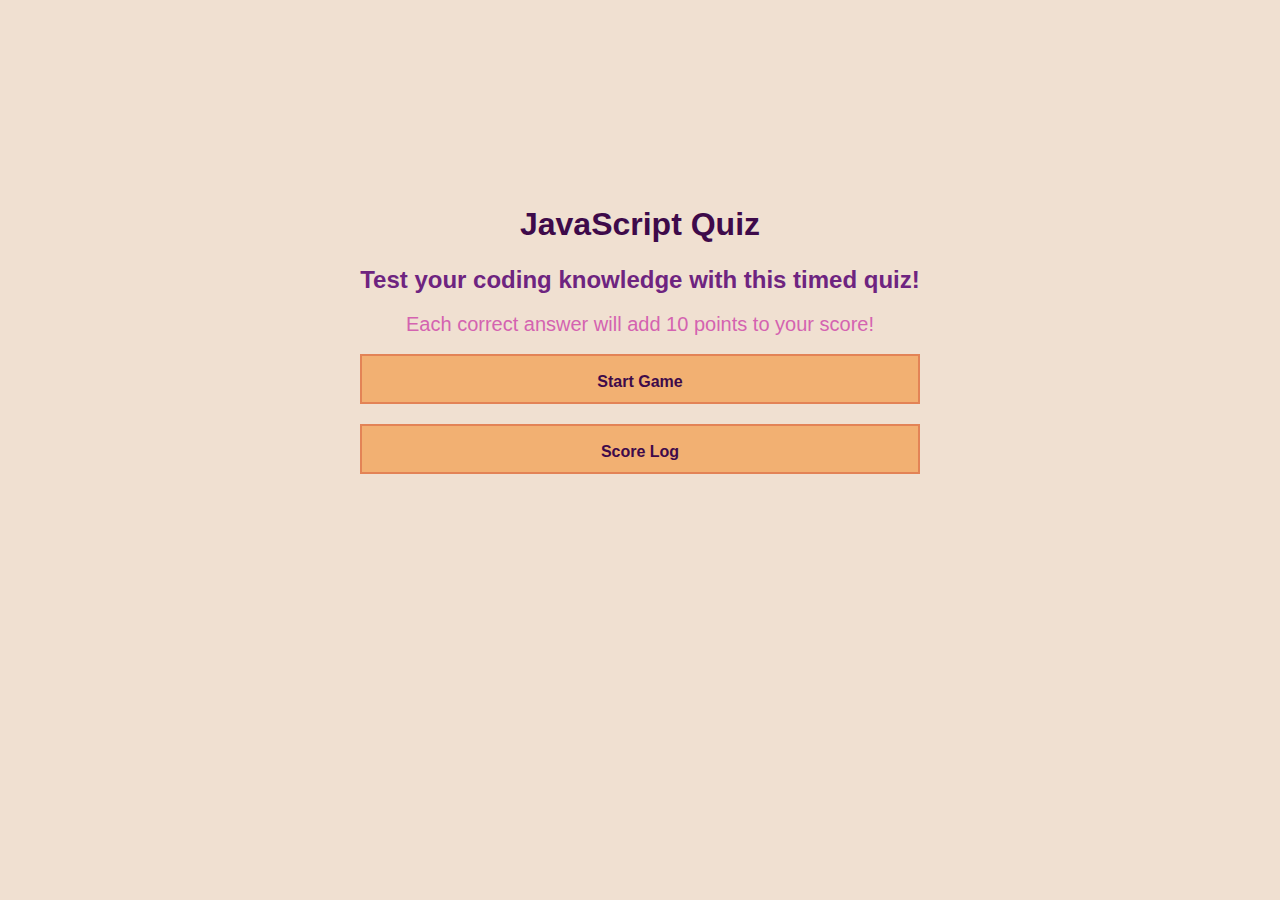
<file: index.html>
<!DOCTYPE html>
<html lang="en">
<head>
    <meta charset="UTF-8">
    <meta http-equiv="X-UA-Compatible" content="IE=edge">
    <meta name="viewport" content="width=device-width, initial-scale=1.0">
    <title>JavaScript Quiz</title>
    <link rel = "stylesheet" href = "assets/css/reset.css">
    <link rel = "stylesheet" href = "assets/css/style.css">
</head>
<body>
    <div class="container">
        <div id="home" class="flex-center flex-column">
            <h1>JavaScript Quiz</h1>
            <h2>Test your coding knowledge with this timed quiz!</h2>
            <h3>Each correct answer will add 10 points to your score!</h3>
            <a class="btn" href="./game.html">Start Game</a>
            <a class="btn" href="./endgame.html">Score Log</a>
        </div>
    </div>
</body>
</html>
</file>
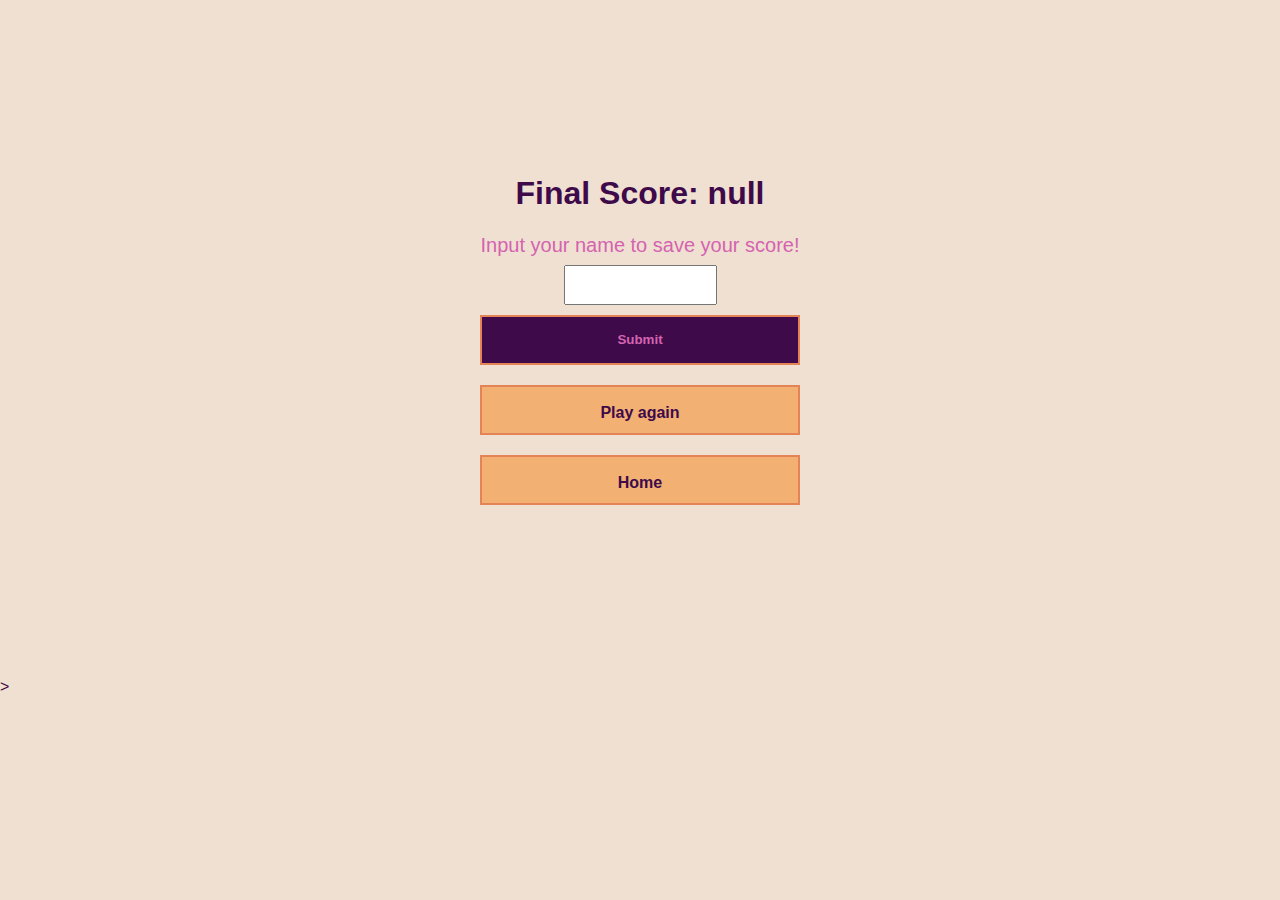
<file: endgame.html>
<!DOCTYPE html>
<html lang="en">
<head>
    <meta charset="UTF-8">
    <meta http-equiv="X-UA-Compatible" content="IE=edge">
    <meta name="viewport" content="width=device-width, initial-scale=1.0">
    <title>Game Over</title>
    <link rel = "stylesheet" href = "assets/css/reset.css">
    <link rel = "stylesheet" href = "assets/css/style.css">
</head>
<body>
    <div class="container">
        <div id="end" class="flex-center flex-column">
            <h1 id="fin"></h1>
            <h3>Input your name to save your score!</h3>
            <form>
                <input type = "text" name = "name" id = "name"/>
            </form>
            <button type="submit" class ="btn" id = "submitBtn" onclick="saveScore(event)">Submit</button>
            <a class="btn" href="./game.html">Play again</a>
            <a class="btn" href="./index.html">Home</a>
        </div>
    </div>>
<script src="./assets/end.js"></script>
</body>
</html>
</file>
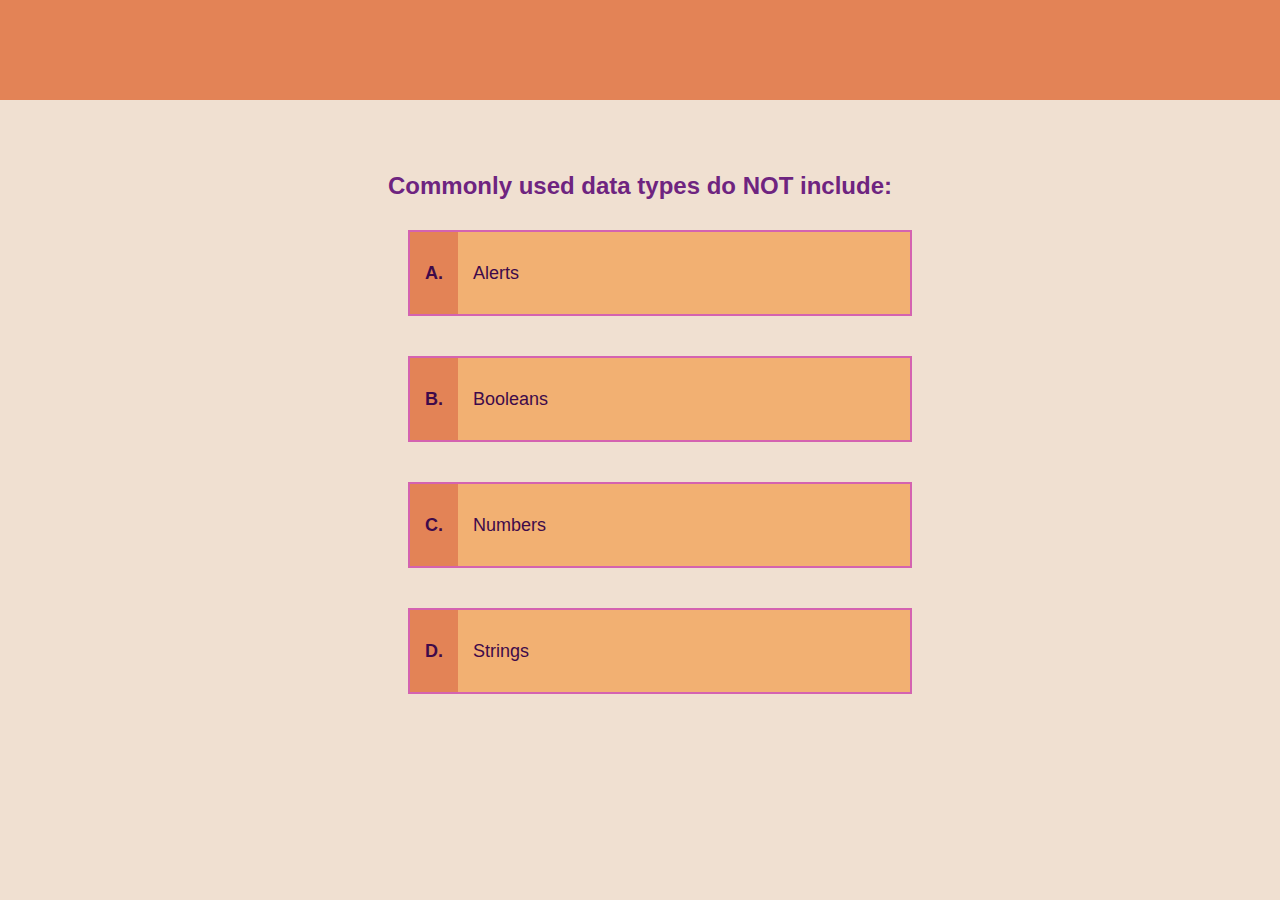
<file: game.html>
<!DOCTYPE html>
<html lang="en">
<head>
    <meta charset="UTF-8">
    <meta http-equiv="X-UA-Compatible" content="IE=edge">
    <meta name="viewport" content="width=device-width, initial-scale=1.0">
    <title>JavaScript Quiz - Active</title>
    <link rel = "stylesheet" href = "assets/css/reset.css">
    <link rel = "stylesheet" href = "assets/css/style.css">
    <link rel = "stylesheet" href = "assets/css/game.css">
</head>
<body>
    <div class="timer">    </div>
    <div class="container">
        <!-- set overall question container and the answer options -->
        <div id="game" class="justify-center flex-column">
            <h2 id="question">Question:</h2>
            <div class="choice">
                <p class="letterChoice">A. </p>
                <p class="textChoice" data-number="1" >Answer 1</p>
            </div>
            <div class="choice">
                <p class="letterChoice">B. </p>
                <p class="textChoice" data-number="2">Answer 2</p>
            </div>
            <div class="choice">
                <p class="letterChoice">C. </p>
                <p class="textChoice" data-number="3">Answer 3</p>
            </div>
            <div class="choice">
                <p class="letterChoice">D. </p>
                <p class="textChoice" data-number="4">Answer 4</p>
            </div>
        </div>
    </div>
    <script src = "assets/script.js"></script>
</body>
</html>
</file>
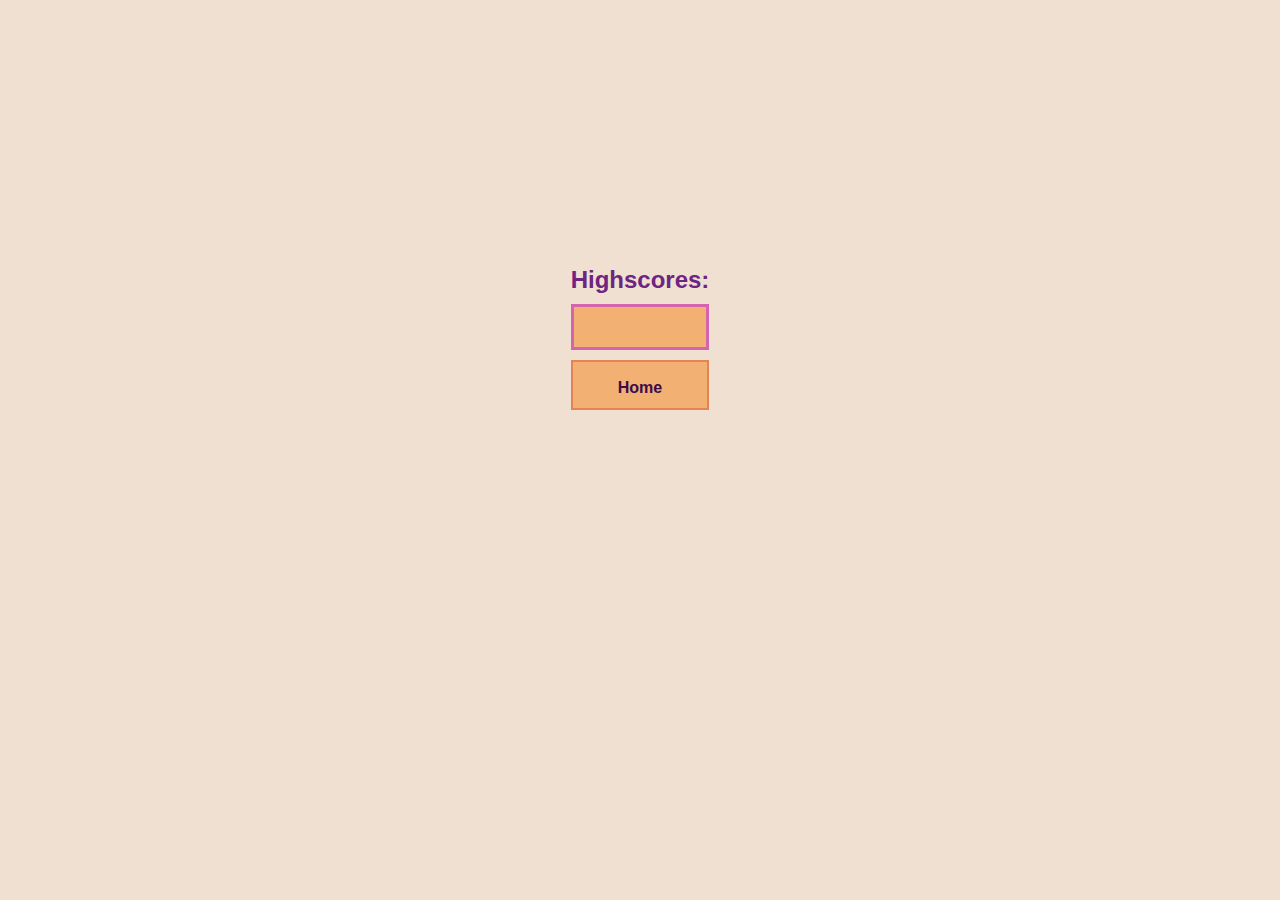
<file: scores.html>
<!DOCTYPE html>
<html lang="en">
<head>
    <meta charset="UTF-8">
    <meta http-equiv="X-UA-Compatible" content="IE=edge">
    <meta name="viewport" content="width=device-width, initial-scale=1.0">
    <title>High Scores</title>
    <link rel = "stylesheet" href = "assets/css/reset.css">
    <link rel = "stylesheet" href = "assets/css/style.css">
</head>
<body>
    <div class="container">
        <div id="highScores" class="justify-center flex-column">
            <h2 id="finalScore">Highscores:</h2>
            <ul id="ScoreList"></ul>
            <a class="btn" href="./index.html">Home</a>
        </div>
    </div>
    <script src="./assets/score.js"></script>
</body>
</html>
</file>
<file: assets/css/style.css>
:root {
    /* set general color scheme and text attributes */
    --dark:#3e0a4a;
    --purple: #6e2480;
    --medium: #d463b0;
    --orange: #e38356;
    --light: #f2b072;
    --pale: #f0e0d1;
    background-color: var(--pale);
    color: var(--dark);
}

*{
    /* set box sizing to include border width */
    box-sizing: border-box;
    font-family:'Gill Sans', 'Gill Sans MT', Calibri, 'Trebuchet MS', sans-serif;
}

h1 {
    font-size: 20 px;
}

h2 {
    font-size: 16 px;
    color: var(--purple);
    text-align: center;
}

h3{
    color: var(--medium);
    font-size: 20px;
    font-weight: normal;
    text-align: center;
}
/* center quiz area */
.container {
    width: 100vw;
    height: 75vh;
    display: flex;
    justify-content: center;
    align-items: center;
    line-height: 2;
    
}

.flex-column {
    display: flex;
    flex-direction: column;
}

.flex-center {
    justify-content: center;
    align-items: center;
}

.text-center{
    text-align: center;
}


/* Style buttons */

.btn {
    padding: 10px;
    width: 100%;
    height: 50px;
    margin-top: 10px;
    margin-bottom: 10px;
    text-align: center;
    font-weight: bold;
    border: 2px solid var(--orange);
    background-color: var(--light);
    text-decoration: none;
    color: #3e0a4a;
}

#submitBtn{
    background-color: var(--dark);
    color: var(--medium);
    font-weight: bolder;
}
/* change appearance when user hoovers over button */

.btn:hover {
    cursor: pointer;
    box-shadow: 5px 5px 5px var(--purple);
}

#ScoreList{
    background-color: var(--light);
    border: solid 3px var(--medium);
    padding: 20px;
}

li{
    margin: 15px;
    font-weight: bold;
}

input{
    height: 40px;
}
</file>
<file: assets/css/game.css>
.choice {
    display: flex;
    width:100%;
    margin: 20px;
    font-size: 18px;
    line-height: 4;
    border: 2px solid var(--medium);
    background-color: var(--light);
}

.letterChoice {
    padding: 5px 15px;
    background-color: var(--orange);
    font-weight: bold;
}

.textChoice{
    padding: 5px 15px;
    width: 100%;
    font-weight: normal;
}

.choice:hover {
    cursor: pointer;
    box-shadow: 5px 5px 5px var(--purple);
}

.timer{
    display: flex;
    justify-content: center;
    align-items: center;
    padding:50px;
    width: 100%;
    height: 25%;
    background-color: var(--orange);
    font-size:x-large;
    font-weight: bolder;

}
</file>
